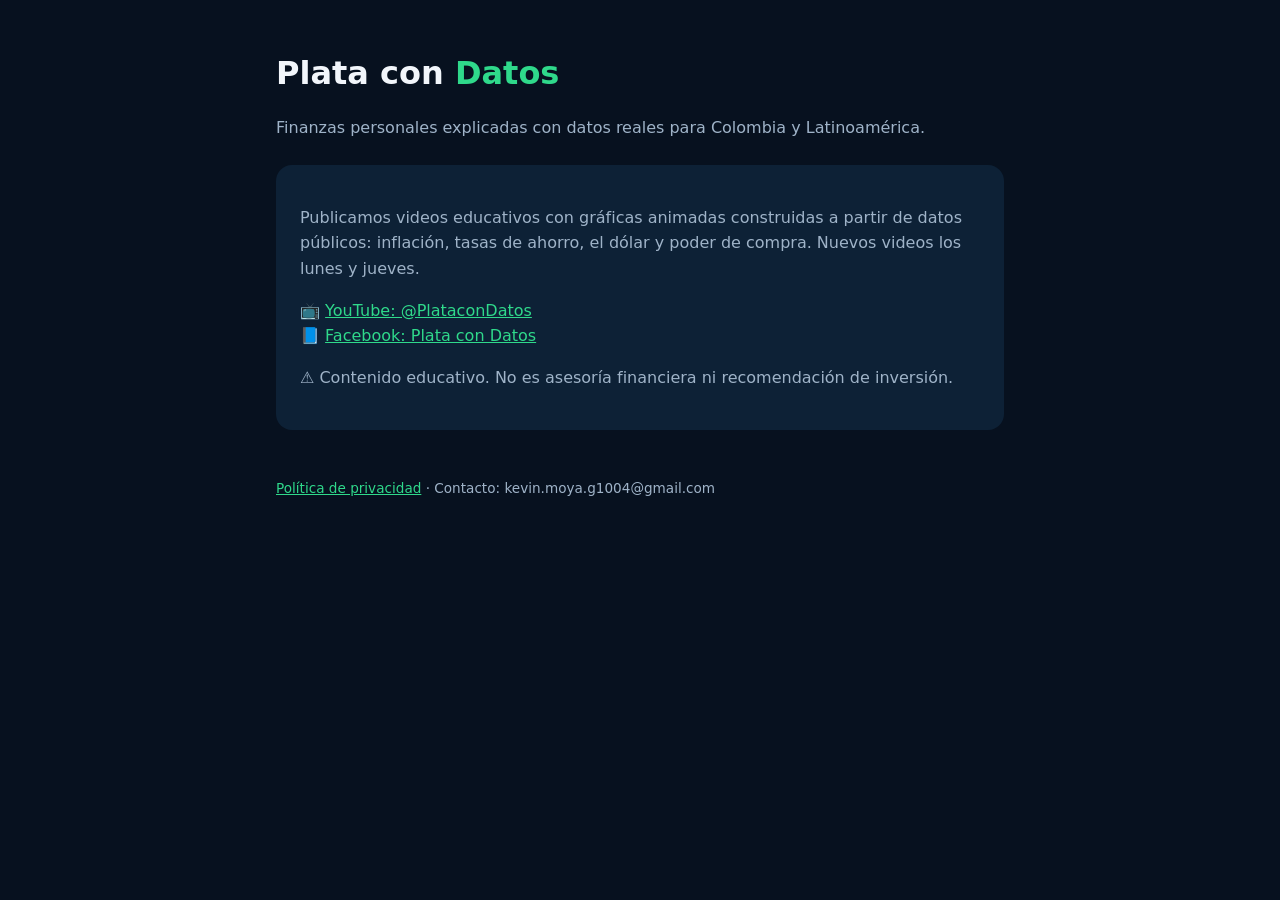
<file: index.html>
<!doctype html>
<html lang="es">
<head>
<meta charset="utf-8"><meta name="viewport" content="width=device-width,initial-scale=1">
<title>Plata con Datos</title>
<link rel="stylesheet" href="estilo.css">
</head>
<body><main>
<h1>Plata con <span>Datos</span></h1>
<p>Finanzas personales explicadas con datos reales para Colombia y Latinoamérica.</p>
<div class="tarjeta">
<p>Publicamos videos educativos con gráficas animadas construidas a partir de datos públicos: inflación, tasas de ahorro, el dólar y poder de compra. Nuevos videos los lunes y jueves.</p>
<p>📺 <a href="https://www.youtube.com/@PlataconDatos">YouTube: @PlataconDatos</a><br>
📘 <a href="https://www.facebook.com/profile.php?id=61595403304453">Facebook: Plata con Datos</a></p>
<p>⚠️ Contenido educativo. No es asesoría financiera ni recomendación de inversión.</p>
</div>
<footer><a href="privacidad.html">Política de privacidad</a> · Contacto: kevin.moya.g1004@gmail.com</footer>
</main></body></html>
</file>
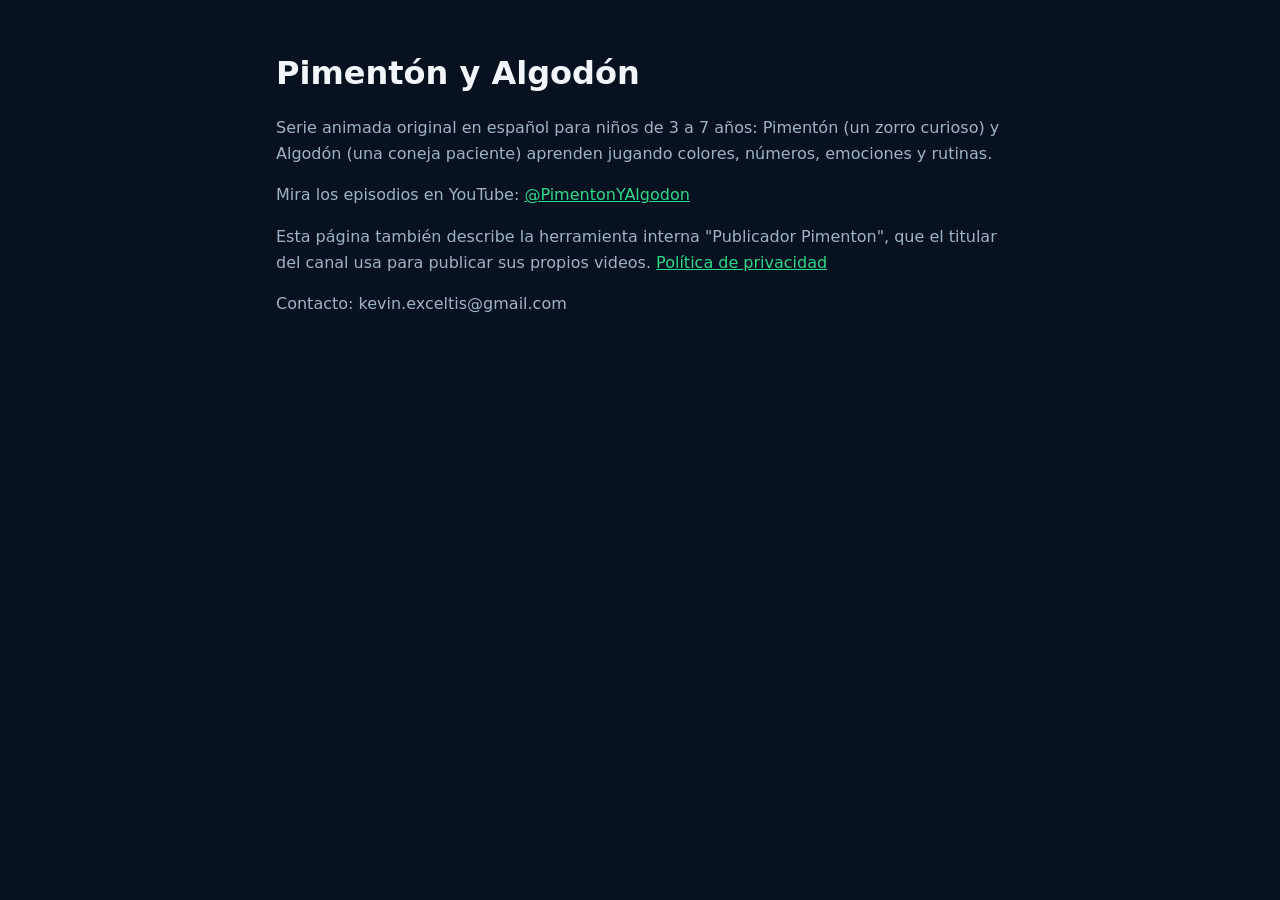
<file: pimenton/index.html>
<!doctype html>
<html lang="es">
<head>
<meta charset="utf-8"><meta name="viewport" content="width=device-width,initial-scale=1">
<title>Pimentón y Algodón</title>
<link rel="stylesheet" href="../estilo.css">
</head>
<body><main>
<h1>Pimentón y Algodón</h1>
<p>Serie animada original en español para niños de 3 a 7 años: Pimentón (un zorro curioso) y Algodón (una coneja paciente) aprenden jugando colores, números, emociones y rutinas.</p>
<p>Mira los episodios en YouTube: <a href="https://www.youtube.com/@PimentonYAlgodon">@PimentonYAlgodon</a></p>
<p>Esta página también describe la herramienta interna "Publicador Pimenton", que el titular del canal usa para publicar sus propios videos. <a href="privacidad.html">Política de privacidad</a></p>
<p>Contacto: kevin.exceltis@gmail.com</p>
</main></body>
</html>
</file>
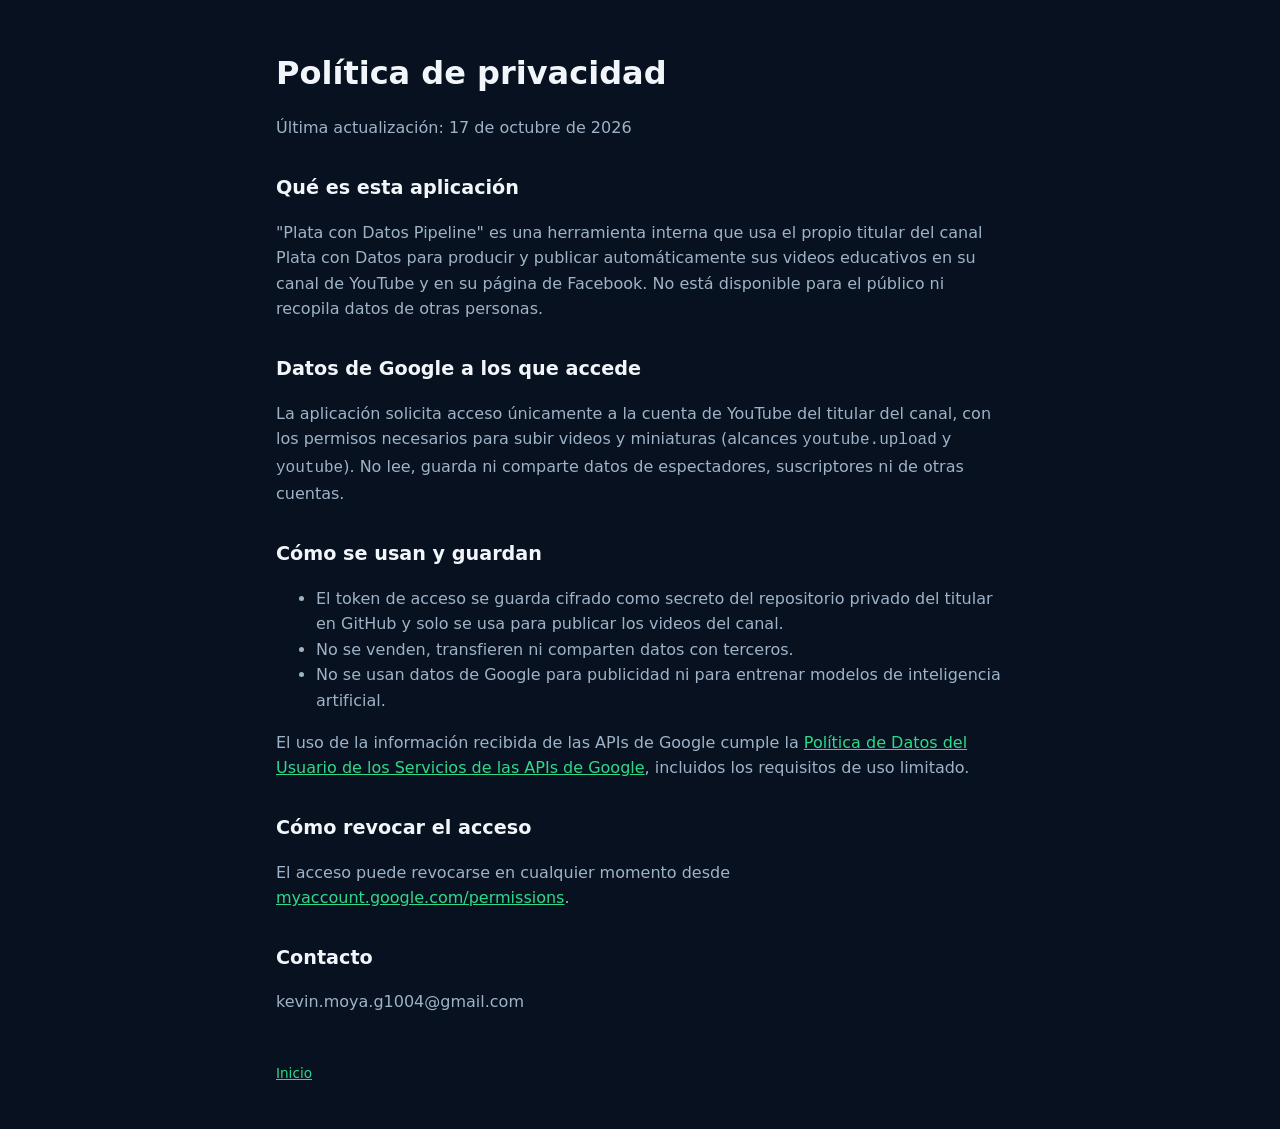
<file: privacidad.html>
<!doctype html>
<html lang="es">
<head>
<meta charset="utf-8"><meta name="viewport" content="width=device-width,initial-scale=1">
<title>Política de privacidad · Plata con Datos</title>
<link rel="stylesheet" href="estilo.css">
</head>
<body><main>
<h1>Política de privacidad</h1>
<p>Última actualización: 17 de octubre de 2026</p>

<h2>Qué es esta aplicación</h2>
<p>"Plata con Datos Pipeline" es una herramienta interna que usa el propio titular del canal Plata con Datos para producir y publicar automáticamente sus videos educativos en su canal de YouTube y en su página de Facebook. No está disponible para el público ni recopila datos de otras personas.</p>

<h2>Datos de Google a los que accede</h2>
<p>La aplicación solicita acceso únicamente a la cuenta de YouTube del titular del canal, con los permisos necesarios para subir videos y miniaturas (alcances <code>youtube.upload</code> y <code>youtube</code>). No lee, guarda ni comparte datos de espectadores, suscriptores ni de otras cuentas.</p>

<h2>Cómo se usan y guardan</h2>
<ul>
<li>El token de acceso se guarda cifrado como secreto del repositorio privado del titular en GitHub y solo se usa para publicar los videos del canal.</li>
<li>No se venden, transfieren ni comparten datos con terceros.</li>
<li>No se usan datos de Google para publicidad ni para entrenar modelos de inteligencia artificial.</li>
</ul>
<p>El uso de la información recibida de las APIs de Google cumple la <a href="https://developers.google.com/terms/api-services-user-data-policy">Política de Datos del Usuario de los Servicios de las APIs de Google</a>, incluidos los requisitos de uso limitado.</p>

<h2>Cómo revocar el acceso</h2>
<p>El acceso puede revocarse en cualquier momento desde <a href="https://myaccount.google.com/permissions">myaccount.google.com/permissions</a>.</p>

<h2>Contacto</h2>
<p>kevin.moya.g1004@gmail.com</p>

<footer><a href="index.html">Inicio</a></footer>
</main></body></html>
</file>
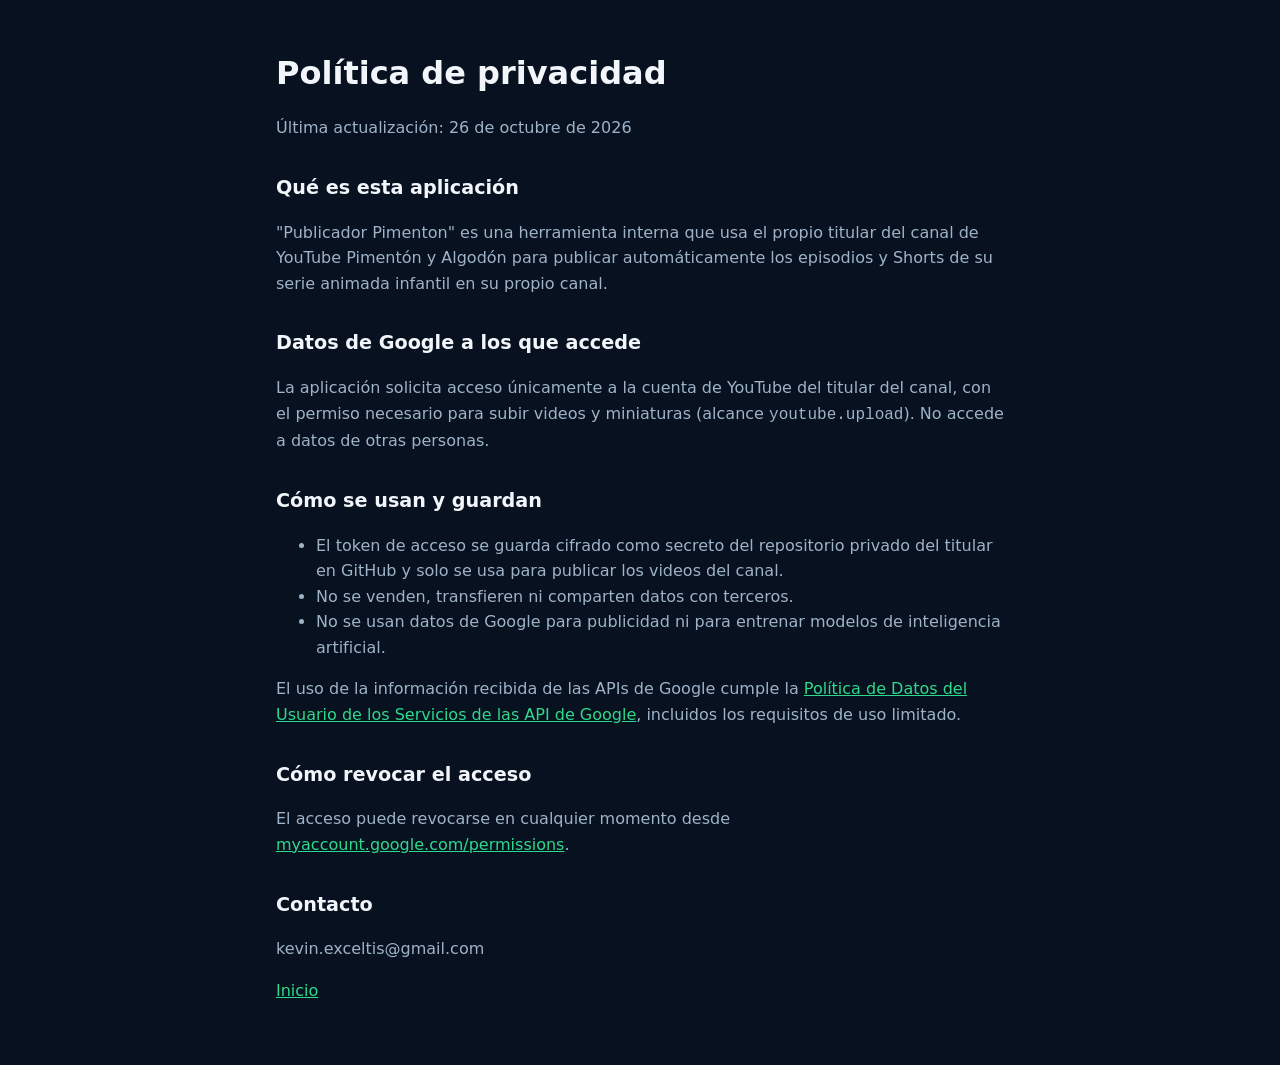
<file: pimenton/privacidad.html>
<!doctype html>
<html lang="es">
<head>
<meta charset="utf-8"><meta name="viewport" content="width=device-width,initial-scale=1">
<title>Política de privacidad · Pimentón y Algodón</title>
<link rel="stylesheet" href="../estilo.css">
</head>
<body><main>
<h1>Política de privacidad</h1>
<p>Última actualización: 26 de octubre de 2026</p>

<h2>Qué es esta aplicación</h2>
<p>"Publicador Pimenton" es una herramienta interna que usa el propio titular del canal de YouTube Pimentón y Algodón para publicar automáticamente los episodios y Shorts de su serie animada infantil en su propio canal.</p>

<h2>Datos de Google a los que accede</h2>
<p>La aplicación solicita acceso únicamente a la cuenta de YouTube del titular del canal, con el permiso necesario para subir videos y miniaturas (alcance <code>youtube.upload</code>). No accede a datos de otras personas.</p>

<h2>Cómo se usan y guardan</h2>
<ul>
<li>El token de acceso se guarda cifrado como secreto del repositorio privado del titular en GitHub y solo se usa para publicar los videos del canal.</li>
<li>No se venden, transfieren ni comparten datos con terceros.</li>
<li>No se usan datos de Google para publicidad ni para entrenar modelos de inteligencia artificial.</li>
</ul>
<p>El uso de la información recibida de las APIs de Google cumple la <a href="https://developers.google.com/terms/api-services-user-data-policy">Política de Datos del Usuario de los Servicios de las API de Google</a>, incluidos los requisitos de uso limitado.</p>

<h2>Cómo revocar el acceso</h2>
<p>El acceso puede revocarse en cualquier momento desde <a href="https://myaccount.google.com/permissions">myaccount.google.com/permissions</a>.</p>

<h2>Contacto</h2>
<p>kevin.exceltis@gmail.com</p>
<p><a href="./">Inicio</a></p>
</main></body>
</html>
</file>
<file: estilo.css>
:root{--fondo:#07111f;--tarjeta:#0d2136;--texto:#f2f6fb;--suave:#9fb3c8;--verde:#2fd98b}
*{box-sizing:border-box}body{margin:0;background:var(--fondo);color:var(--texto);font:16px/1.6 system-ui,-apple-system,Segoe UI,Roboto,sans-serif}
main{max-width:760px;margin:0 auto;padding:48px 16px}
h1{font-size:2rem;margin:0 0 8px}h1 span{color:var(--verde)}h2{margin-top:32px;font-size:1.2rem}
p,li{color:var(--suave)}a{color:var(--verde)}
.tarjeta{background:var(--tarjeta);border-radius:16px;padding:24px;margin-top:24px}
footer{margin-top:48px;font-size:.85rem;color:var(--suave)}
</file>
